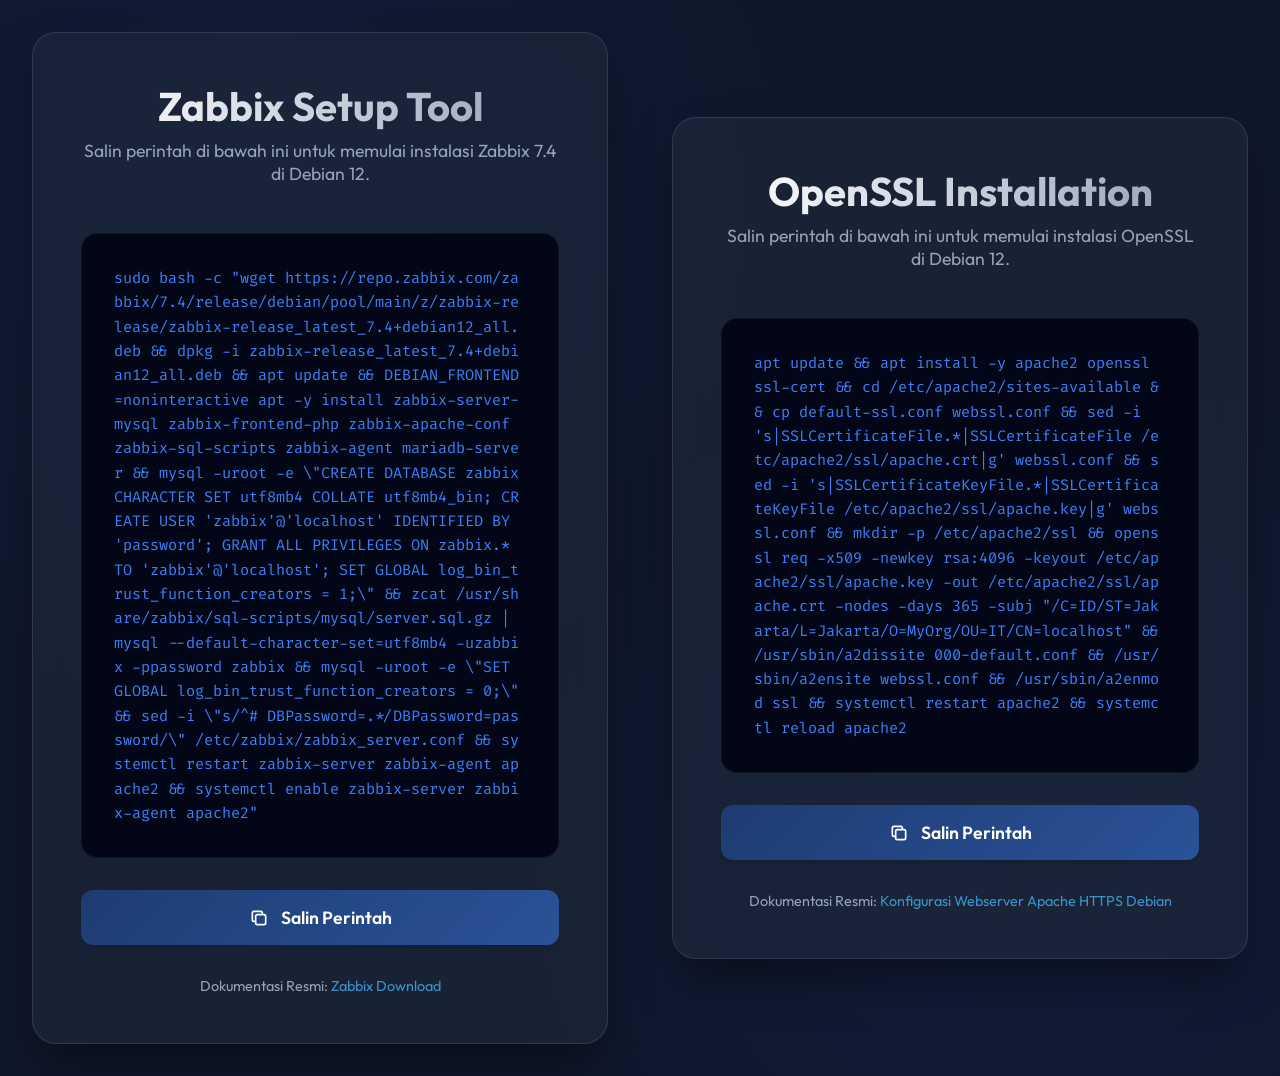
<file: index.html>
<!doctype html>
<html lang="id">
  <head>
    <meta charset="UTF-8" />
    <meta name="viewport" content="width=device-width, initial-scale=1.0" />
    <title>Zabbix 7.4 Installation Script</title>
    <link rel="preconnect" href="https://fonts.googleapis.com" />
    <link rel="preconnect" href="https://fonts.gstatic.com" crossorigin />
    <link
      href="https://fonts.googleapis.com/css2?family=Outfit:wght@300;400;600;700&family=Fira+Code:wght@400;500&display=swap"
      rel="stylesheet"
    />
    <link rel="stylesheet" href="style.css" />
  </head>
  <body>
    <div class="container">
      <div class="card">
        <h1>Zabbix Setup Tool</h1>
        <p class="subtitle">
          Salin perintah di bawah ini untuk memulai instalasi Zabbix 7.4 di
          Debian 12.
        </p>

        <div class="code-container">
          <div class="code-wrapper">
            <code class="command-text"
              >sudo bash -c "wget https://repo.zabbix.com/zabbix/7.4/release/debian/pool/main/z/zabbix-release/zabbix-release_latest_7.4+debian12_all.deb && dpkg -i zabbix-release_latest_7.4+debian12_all.deb && apt update && DEBIAN_FRONTEND=noninteractive apt -y install zabbix-server-mysql zabbix-frontend-php zabbix-apache-conf zabbix-sql-scripts zabbix-agent mariadb-server && mysql -uroot -e \"CREATE DATABASE zabbix CHARACTER SET utf8mb4 COLLATE utf8mb4_bin; CREATE USER 'zabbix'@'localhost' IDENTIFIED BY 'password'; GRANT ALL PRIVILEGES ON zabbix.* TO 'zabbix'@'localhost'; SET GLOBAL log_bin_trust_function_creators = 1;\" && zcat /usr/share/zabbix/sql-scripts/mysql/server.sql.gz | mysql --default-character-set=utf8mb4 -uzabbix -ppassword zabbix && mysql -uroot -e \"SET GLOBAL log_bin_trust_function_creators = 0;\" && sed -i \"s/^# DBPassword=.*/DBPassword=password/\" /etc/zabbix/zabbix_server.conf && systemctl restart zabbix-server zabbix-agent apache2 && systemctl enable zabbix-server zabbix-agent apache2"</code
            >
          </div>
        </div>

        <button class="copy-button">
          <svg
            xmlns="http://www.w3.org/2000/svg"
            fill="none"
            viewBox="0 0 24 24"
            stroke="currentColor"
          >
            <path
              stroke-linecap="round"
              stroke-linejoin="round"
              stroke-width="2"
              d="M8 16H6a2 2 0 01-2-2V6a2 2 0 012-2h8a2 2 0 012 2v2m-6 12h8a2 2 0 002-2v-8a2 2 0 00-2-2h-8a2 2 0 00-2 2v8a2 2 0 002 2z"
            />
          </svg>
          <span class="btn-text">Salin Perintah</span>
        </button>

        <div class="footer">
          <p>
            Dokumentasi Resmi:
            <a href="https://www.zabbix.com/download" target="_blank"
              >Zabbix Download</a
            >
          </p>
        </div>
      </div>
    </div>

       <div class="container">
      <div class="card">
        <h1>OpenSSL Installation</h1>
        <p class="subtitle">
          Salin perintah di bawah ini untuk memulai instalasi OpenSSL di
          Debian 12.
        </p>

        <div class="code-container">
          <div class="code-wrapper">
            <code class="command-text"
              >apt update && apt install -y apache2 openssl ssl-cert && cd /etc/apache2/sites-available && cp default-ssl.conf webssl.conf && sed -i 's|SSLCertificateFile.*|SSLCertificateFile /etc/apache2/ssl/apache.crt|g' webssl.conf && sed -i 's|SSLCertificateKeyFile.*|SSLCertificateKeyFile /etc/apache2/ssl/apache.key|g' webssl.conf && mkdir -p /etc/apache2/ssl && openssl req -x509 -newkey rsa:4096 -keyout /etc/apache2/ssl/apache.key -out /etc/apache2/ssl/apache.crt -nodes -days 365 -subj "/C=ID/ST=Jakarta/L=Jakarta/O=MyOrg/OU=IT/CN=localhost" && /usr/sbin/a2dissite 000-default.conf && /usr/sbin/a2ensite webssl.conf && /usr/sbin/a2enmod ssl && systemctl restart apache2 && systemctl reload apache2</code
            >
          </div>
        </div>

        <button class="copy-button">
          <svg
            xmlns="http://www.w3.org/2000/svg"
            fill="none"
            viewBox="0 0 24 24"
            stroke="currentColor"
          >
            <path
              stroke-linecap="round"
              stroke-linejoin="round"
              stroke-width="2"
              d="M8 16H6a2 2 0 01-2-2V6a2 2 0 012-2h8a2 2 0 012 2v2m-6 12h8a2 2 0 002-2v-8a2 2 0 00-2-2h-8a2 2 0 00-2 2v8a2 2 0 002 2z"
            />
          </svg>
          <span class="btn-text">Salin Perintah</span>
        </button>

        <div class="footer">
          <p>
            Dokumentasi Resmi:
            <a href="https://rafimf.gitlab.io/notes/network/linux/konfigurasi-webserver-apache-https-debian/" target="_blank"
              >Konfigurasi Webserver Apache HTTPS Debian</a
            >
          </p>
        </div>
      </div>
    </div>

    <script src="script.js"></script>
  </body>
</html>
</file>
<file: style.css>
:root {
  --primary-gradient: linear-gradient(135deg, #1e3c72 0%, #2a5298 100%);
  --accent-color: #3e92cc;
  --bg-dark: #0f172a;
  --card-bg: rgba(30, 41, 59, 0.7);
  --text-primary: #f8fafc;
  --text-secondary: #94a3b8;
  --border-color: rgba(255, 255, 255, 0.1);
}

* {
  margin: 0;
  padding: 0;
  box-sizing: border-box;
  font-family:
    "Outfit",
    -apple-system,
    BlinkMacSystemFont,
    "Segoe UI",
    Roboto,
    Helvetica,
    Arial,
    sans-serif;
}

body {
  background-color: var(--bg-dark);
  color: var(--text-primary);
  min-height: 100vh;
  display: flex;
  justify-content: center;
  align-items: center;
  overflow-x: hidden;
  background-image:
    radial-gradient(
      circle at 20% 20%,
      rgba(30, 58, 138, 0.15) 0%,
      transparent 40%
    ),
    radial-gradient(
      circle at 80% 80%,
      rgba(30, 58, 138, 0.15) 0%,
      transparent 40%
    );
}

.container {
  width: 90%;
  max-width: 900px;
  padding: 2rem;
  z-index: 1;
}

.card {
  background: var(--card-bg);
  backdrop-filter: blur(12px);
  -webkit-backdrop-filter: blur(12px);
  border: 1px solid var(--border-color);
  border-radius: 24px;
  padding: 3rem;
  box-shadow: 0 25px 50px -12px rgba(0, 0, 0, 0.5);
  animation: fadeIn 0.8s ease-out;
}

@keyframes fadeIn {
  from {
    opacity: 0;
    transform: translateY(20px);
  }
  to {
    opacity: 1;
    transform: translateY(0);
  }
}

h1 {
  font-size: 2.5rem;
  font-weight: 700;
  margin-bottom: 0.5rem;
  background: linear-gradient(to right, #fff, #94a3b8);
  -webkit-background-clip: text;
  -webkit-text-fill-color: transparent;
  text-align: center;
}

p.subtitle {
  color: var(--text-secondary);
  text-align: center;
  margin-bottom: 3rem;
  font-size: 1.1rem;
}

.code-container {
  position: relative;
  background: #020617;
  border-radius: 16px;
  padding: 2rem;
  border: 1px solid rgba(255, 255, 255, 0.05);
  margin-bottom: 2rem;
  transition:
    transform 0.3s ease,
    box-shadow 0.3s ease;
}

.code-container:hover {
  transform: translateY(-2px);
  box-shadow: 0 10px 30px -10px rgba(59, 130, 246, 0.2);
}

.code-wrapper {
  overflow-x: auto;
  scrollbar-width: thin;
  scrollbar-color: #334155 #020617;
}

code {
  font-family: "Fira Code", "Cascadia Code", "Source Code Pro", monospace;
  color: #3b82f6;
  font-size: 0.95rem;
  line-height: 1.6;
  white-space: pre-wrap;
  word-break: break-all;
}

.copy-button {
  margin-top: 1.5rem;
  width: 100%;
  padding: 1rem 2rem;
  background: var(--primary-gradient);
  border: none;
  border-radius: 12px;
  color: white;
  font-size: 1.1rem;
  font-weight: 600;
  cursor: pointer;
  display: flex;
  justify-content: center;
  align-items: center;
  gap: 0.75rem;
  transition: all 0.3s cubic-bezier(0.4, 0, 0.2, 1);
  box-shadow:
    0 4px 6px -1px rgba(0, 0, 0, 0.1),
    0 2px 4px -1px rgba(0, 0, 0, 0.06);
}

.copy-button:hover {
  transform: scale(1.02);
  box-shadow:
    0 20px 25px -5px rgba(0, 0, 0, 0.2),
    0 10px 10px -5px rgba(0, 0, 0, 0.04);
  filter: brightness(1.1);
}

.copy-button:active {
  transform: scale(0.98);
}

.copy-button svg {
  width: 20px;
  height: 20px;
  transition: transform 0.3s ease;
}

.copy-button.success {
  background: linear-gradient(135deg, #059669 0%, #10b981 100%);
}

.copy-button.success svg {
  transform: rotate(360deg);
}

.footer {
  text-align: center;
  margin-top: 2rem;
  color: var(--text-secondary);
  font-size: 0.9rem;
}

.footer a {
  color: var(--accent-color);
  text-decoration: none;
}

.footer a:hover {
  text-decoration: underline;
}

@media (max-width: 640px) {
  .card {
    padding: 1.5rem;
  }
  h1 {
    font-size: 1.8rem;
  }
  code {
    font-size: 0.85rem;
  }
}
</file>
